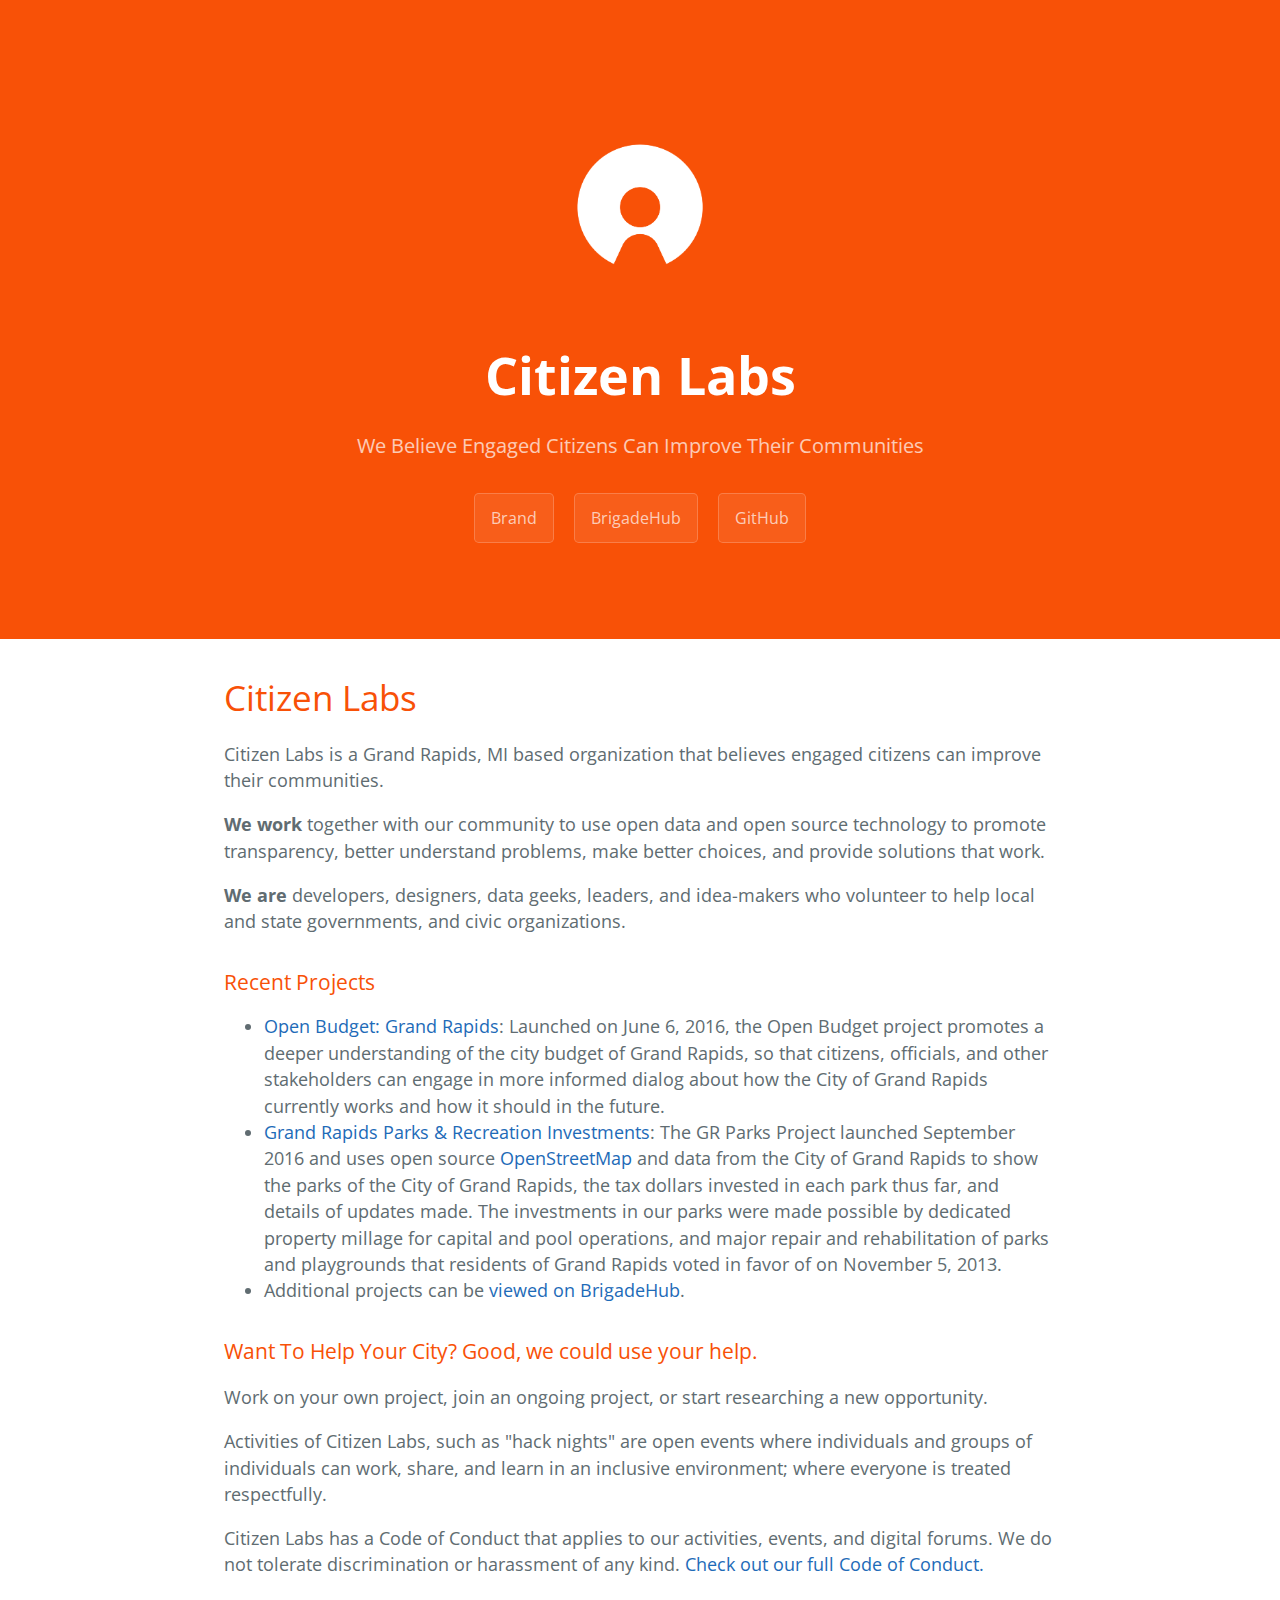
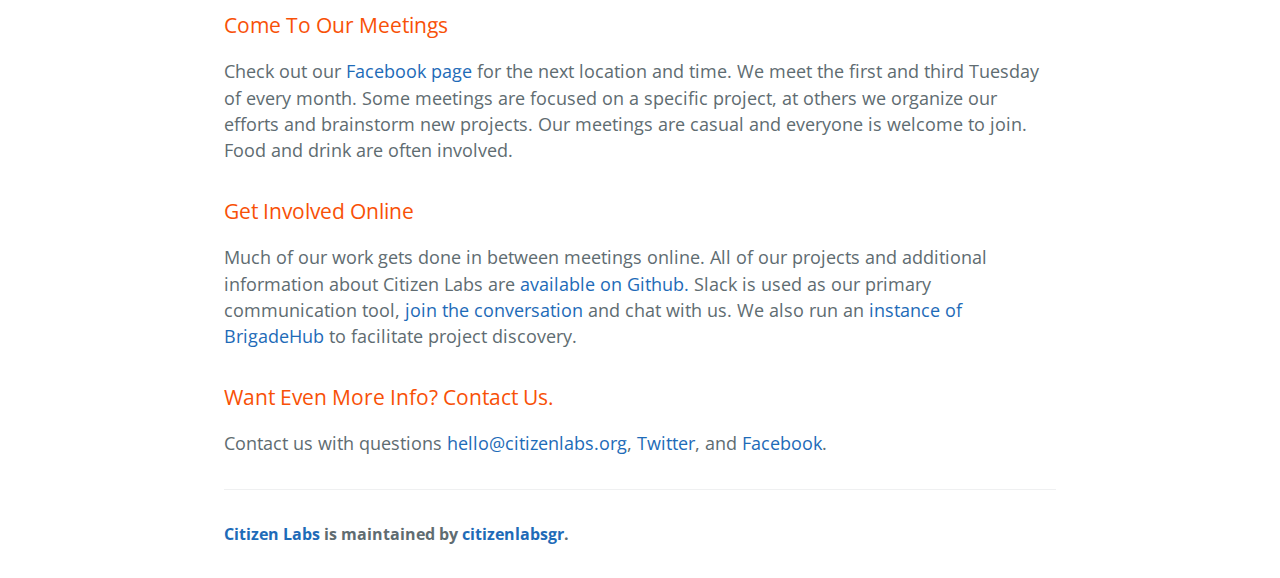
<file: index.html>
<!DOCTYPE html>
<html lang="en-us">
  <head>
    <meta charset="UTF-8">
    <title>Citizen Labs</title>
    <meta name="viewport" content="width=device-width, initial-scale=1">
    <link rel="stylesheet" type="text/css" href="stylesheets/normalize.css" media="screen">
    <link href='https://fonts.googleapis.com/css?family=Open+Sans:400,700' rel='stylesheet' type='text/css'>
    <link rel="stylesheet" type="text/css" href="stylesheets/stylesheet.css" media="screen">
    <link rel="stylesheet" type="text/css" href="stylesheets/github-light.css" media="screen">
    <link rel="apple-touch-icon" sizes="180x180" href="/brand-assets/favicons/apple-touch-icon.png">
    <link rel="icon" type="image/png" sizes="32x32" href="/brand-assets/favicons/favicon-32x32.png">
    <link rel="icon" type="image/png" sizes="16x16" href="/brand-assets/favicons/favicon-16x16.png">
    <link rel="manifest" href="/brand-assets/favicons/manifest.json">
    <link rel="mask-icon" href="/brand-assets/favicons/safari-pinned-tab.svg" color="#F85107">
    <meta name="theme-color" content="#ffffff">
    <link rel="mask-icon" href="/brand-assets/Logo/favicon.svg" color="#F85107">
    <meta name="google-site-verification" content="8w9j4sDfiW5lK7kJmk_ZMGiencv1D54odOCiW_mcyGE" />
  </head>
  <body>
    <section class="page-header">
      <a href="/">
        <img class="header-logo" src="images/logo.png" heigh="250px" width="250px" alt="Citizen Labs">
      </a>
      <h1 class="project-name">Citizen Labs</h1>
      <h2 class="project-tagline">We Believe Engaged Citizens Can Improve Their Communities</h2>
      <a href="/brand" class="btn">Brand</a>
      <a href="https://hub.citizenlabs.org" target="_blank" class="btn">BrigadeHub</a>
      <a href="https://github.com/citizenlabsgr" target="_blank" class="btn">GitHub</a>
    </section>

    <section class="main-content">
      <h1>
<a id="citizen-labs" class="anchor" href="#citizen-labs" aria-hidden="true"><span aria-hidden="true" class="octicon octicon-link"></span></a>Citizen Labs</h1>

<p>Citizen Labs is a Grand Rapids, MI based organization that believes engaged citizens can improve their communities.</p>

<p><strong>We work</strong> together with our community to use open data and open source technology to promote transparency, better understand problems, make better choices, and provide solutions that work.</p>

<p><strong>We are</strong> developers, designers, data geeks, leaders, and idea-makers who volunteer to help local and state governments, and civic organizations.</p>

<h3>
<a id="recent-projects" class="anchor" href="#recent-projects" aria-hidden="true"><span aria-hidden="true" class="octicon octicon-link"></span></a>Recent Projects</h3>

<ul>
<li>
<a href="https://grbudget.citizenlabs.org">Open Budget: Grand Rapids</a>: Launched on June 6, 2016, the Open Budget project promotes a deeper understanding of the city budget of Grand Rapids, so that citizens, officials, and other stakeholders can engage in more informed dialog about how the City of Grand Rapids currently works and how it should in the future.</li>
<li>
<a href="https://grparks.citizenlabs.org/">Grand Rapids Parks &amp; Recreation Investments</a>: The GR Parks Project launched September 2016 and uses open source <a href="http://www.openstreetmap.org/">OpenStreetMap</a> and data from the City of Grand Rapids to show the parks of the City of Grand Rapids, the tax dollars invested in each park thus far, and details of updates made. The investments in our parks were made possible by dedicated property millage for capital and pool operations, and major repair and rehabilitation of parks and playgrounds that residents of Grand Rapids voted in favor of on November 5, 2013.</li>
<li>
Additional projects can be <a href="https://hub.citizenlabs.org/projects" target="_blank">viewed on BrigadeHub</a>.
</li>
</ul>

<h3>
<a id="want-to-help-your-city-good-we-could-use-your-help" class="anchor" href="#want-to-help-your-city-good-we-could-use-your-help" aria-hidden="true"><span aria-hidden="true" class="octicon octicon-link"></span></a>Want To Help Your City? Good, we could use your help.</h3>

<p>Work on your own project, join an ongoing project, or start researching a new opportunity.</p>

<p>Activities of Citizen Labs, such as "hack nights" are open events where individuals and groups of individuals can work, share, and learn in an inclusive environment; where everyone is treated respectfully.</p>

<p>Citizen Labs has a Code of Conduct that applies to our activities, events, and digital forums. We do not tolerate discrimination or harassment of any kind. <a href="https://github.com/citizenlabsgr/homepage/blob/master/coc.md">Check out our full Code of Conduct.</a></p>

<h3>
<a id="come-to-our-meetings" class="anchor" href="#come-to-our-meetings" aria-hidden="true"><span aria-hidden="true" class="octicon octicon-link"></span></a>Come To Our Meetings</h3>

<p>Check out our <a href="https://www.facebook.com/citizenlabs">Facebook page</a> for the next location and time. We meet the first and third Tuesday of every month. Some meetings are focused on a specific project, at others we organize our efforts and brainstorm new projects. Our meetings are casual and everyone is welcome to join. Food and drink are often involved.</p>

<h3>
<a id="get-involved-online" class="anchor" href="#get-involved-online" aria-hidden="true"><span aria-hidden="true" class="octicon octicon-link"></span></a>Get Involved Online</h3>

<p>
Much of our work gets done in between meetings online. All of our projects and additional information about Citizen Labs are <a href="https://github.com/citizenlabsgr">available on Github.</a>
Slack is used as our primary communication tool, <a href="http://slackin-citizenlabs.herokuapp.com/">join the conversation</a> and chat with us.
We also run an <a href="https://hub.citizenlabs.org/projects" target="_blank">instance of BrigadeHub</a> to facilitate project discovery.
</p>

<h3>
<a id="want-even-more-info-contact-us" class="anchor" href="#want-even-more-info-contact-us" aria-hidden="true"><span aria-hidden="true" class="octicon octicon-link"></span></a>Want Even More Info? Contact Us.</h3>

<p>Contact us with questions <a href="mailto:hello@citizenlabs.org">hello@citizenlabs.org</a>, <a href="https://twitter.com/citizen_labs">Twitter</a>, and <a href="https://www.facebook.com/citizenlabs">Facebook</a>.</p>

      <footer class="site-footer">
        <span class="site-footer-owner"><a href="https://github.com/citizenlabsgr/homepage">Citizen Labs</a> is maintained by <a href="https://github.com/citizenlabsgr">citizenlabsgr</a>.</span>
      </footer>

    </section>

  </body>
</html>
</file>
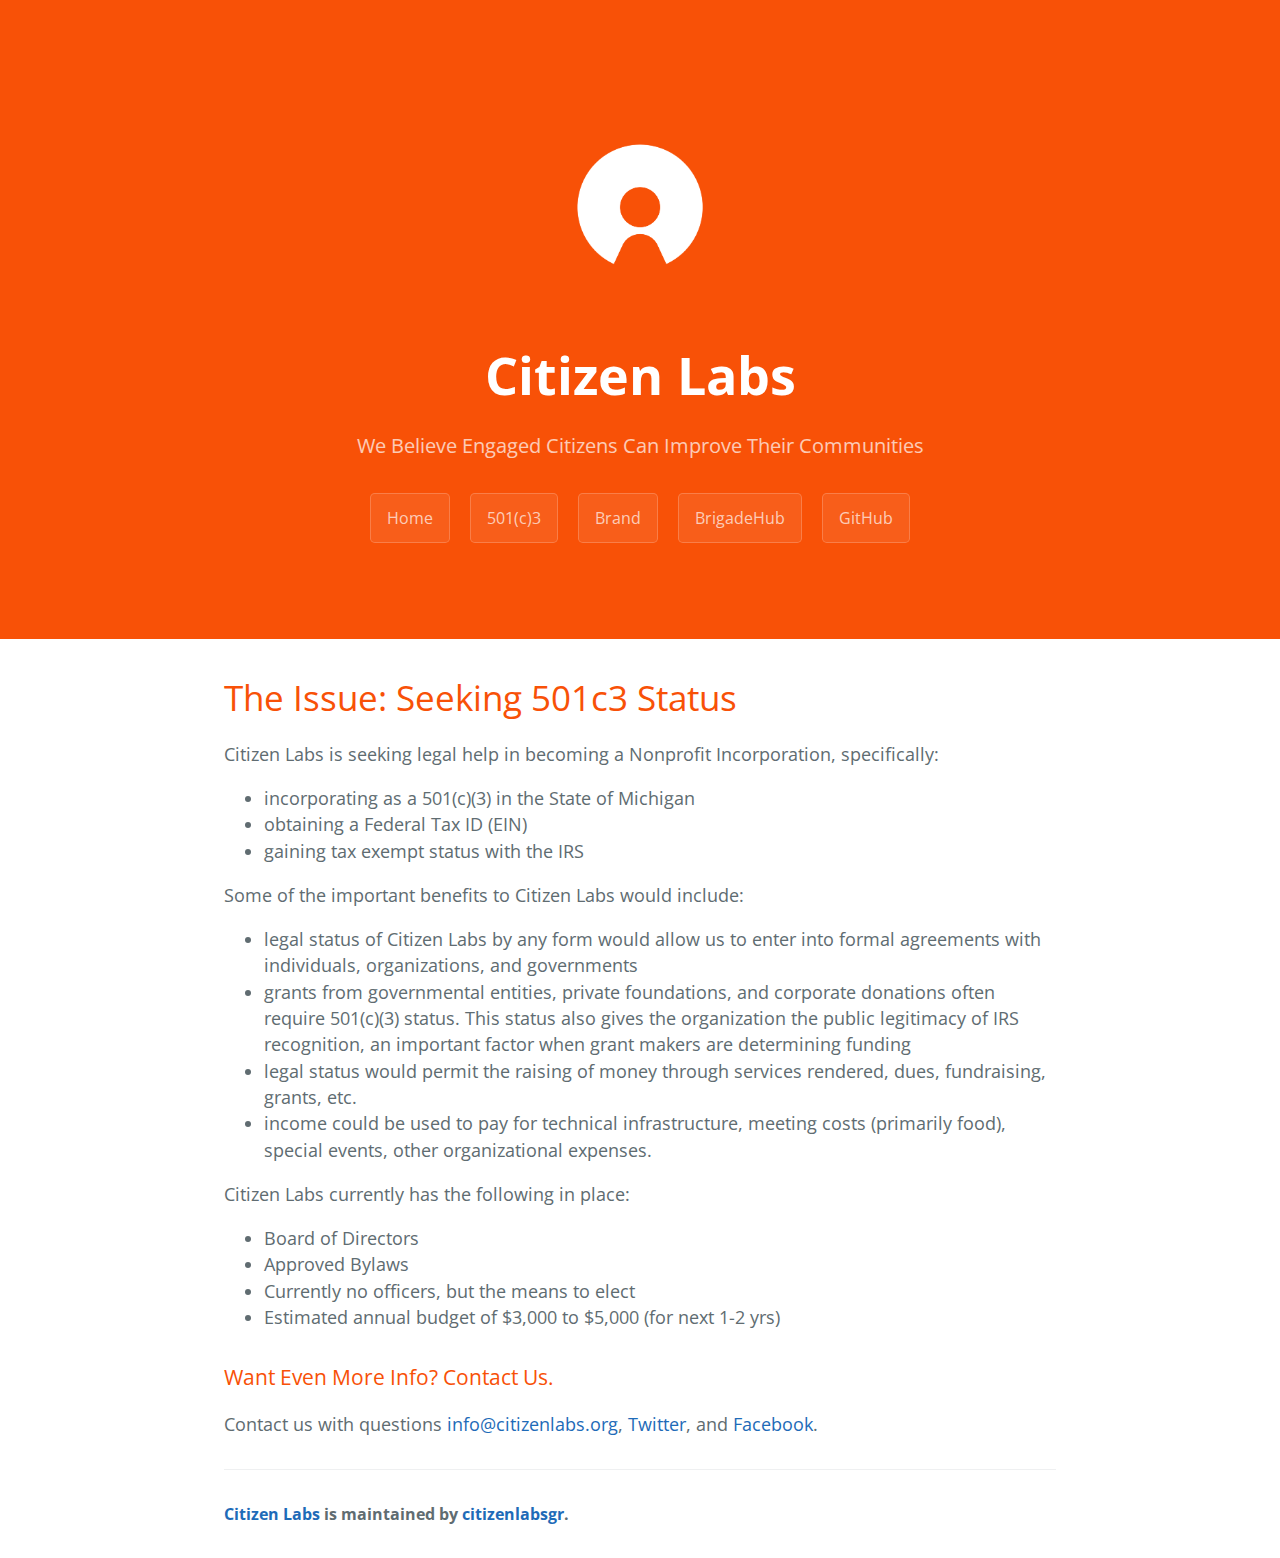
<file: 501c3.html>
<!DOCTYPE html>
<html lang="en-us">
  <head>
    <meta charset="UTF-8">
    <title>Citizen Labs</title>
    <meta name="viewport" content="width=device-width, initial-scale=1">
    <link rel="stylesheet" type="text/css" href="stylesheets/normalize.css" media="screen">
    <link href='https://fonts.googleapis.com/css?family=Open+Sans:400,700' rel='stylesheet' type='text/css'>
    <link rel="stylesheet" type="text/css" href="stylesheets/stylesheet.css" media="screen">
    <link rel="stylesheet" type="text/css" href="stylesheets/github-light.css" media="screen">
    <link rel="apple-touch-icon" sizes="180x180" href="/brand-assets/favicons/apple-touch-icon.png">
    <link rel="icon" type="image/png" sizes="32x32" href="/brand-assets/favicons/favicon-32x32.png">
    <link rel="icon" type="image/png" sizes="16x16" href="/brand-assets/favicons/favicon-16x16.png">
    <link rel="manifest" href="/brand-assets/favicons/manifest.json">
    <link rel="mask-icon" href="/brand-assets/favicons/safari-pinned-tab.svg" color="#F85107">
    <meta name="theme-color" content="#ffffff">
    <link rel="mask-icon" href="/brand-assets/Logo/favicon.svg" color="#F85107">

  </head>
  <body>
    <section class="page-header">
      <img class="header-logo" src="images/logo.png" heigh="250px" width="250px" alt="Citizen Labs">
      <h1 class="project-name">Citizen Labs</h1>
      <h2 class="project-tagline">We Believe Engaged Citizens Can Improve Their Communities</h2>
      <a href="/" class="btn">Home</a>
      <a href="/501c3" class="btn">501(c)3</a>
      <a href="/brand" class="btn">Brand</a>
      <a href="https://hub.citizenlabs.org" target="_blank" class="btn">BrigadeHub</a>
      <a href="https://github.com/citizenlabsgr" target="_blank" class="btn">GitHub</a>
    </section>

    <section class="main-content">
      <h1>
<a id="501c3-status" class="anchor" href="#501c3-status" aria-hidden="true"><span aria-hidden="true" class="octicon octicon-link"></span></a>The Issue: Seeking 501c3 Status</h3>

<p>Citizen Labs is seeking legal help in becoming a Nonprofit Incorporation, specifically:</p>

<ul>
<li>incorporating as a 501(c)(3) in the State of Michigan</li>
<li>obtaining a Federal Tax ID (EIN)</li>
<li>gaining tax exempt status with the IRS</li>
</ul>

<p>Some of the important benefits to Citizen Labs would include:</p>
<ul>
<li>legal status of Citizen Labs by any form would allow us to enter into formal agreements with individuals, organizations, and governments</li>
<li>grants from governmental entities, private foundations, and corporate donations often require  501(c)(3) status. This status also gives the organization the public legitimacy of IRS recognition, an important factor when grant makers are determining funding</li>
<li>legal status would permit the raising of money through services rendered, dues, fundraising, grants, etc.</li>
<li>income could be used to pay for technical infrastructure, meeting costs (primarily food), special events, other organizational expenses.</li>
</ul>

<p>Citizen Labs currently has the following in place:</p>
<ul>
<li>Board of Directors</li>
<li>Approved Bylaws</li>
<li>Currently no officers, but the means to elect</li>
<li>Estimated annual budget of $3,000 to $5,000 (for next 1-2 yrs)</li>
</ul>

<h3>
<a id="want-even-more-info-contact-us" class="anchor" href="#want-even-more-info-contact-us" aria-hidden="true"><span aria-hidden="true" class="octicon octicon-link"></span></a>Want Even More Info? Contact Us.</h3>

<p>Contact us with questions <a href="mailto:info@citizenlabs.org">info@citizenlabs.org</a>, <a href="https://twitter.com/citizen_labs">Twitter</a>, and <a href="https://www.facebook.com/citizenlabs">Facebook</a>.</p>

      <footer class="site-footer">
        <span class="site-footer-owner"><a href="https://github.com/citizenlabsgr/homepage">Citizen Labs</a> is maintained by <a href="https://github.com/citizenlabsgr">citizenlabsgr</a>.</span>
      </footer>

    </section>

  </body>
</html>
</file>
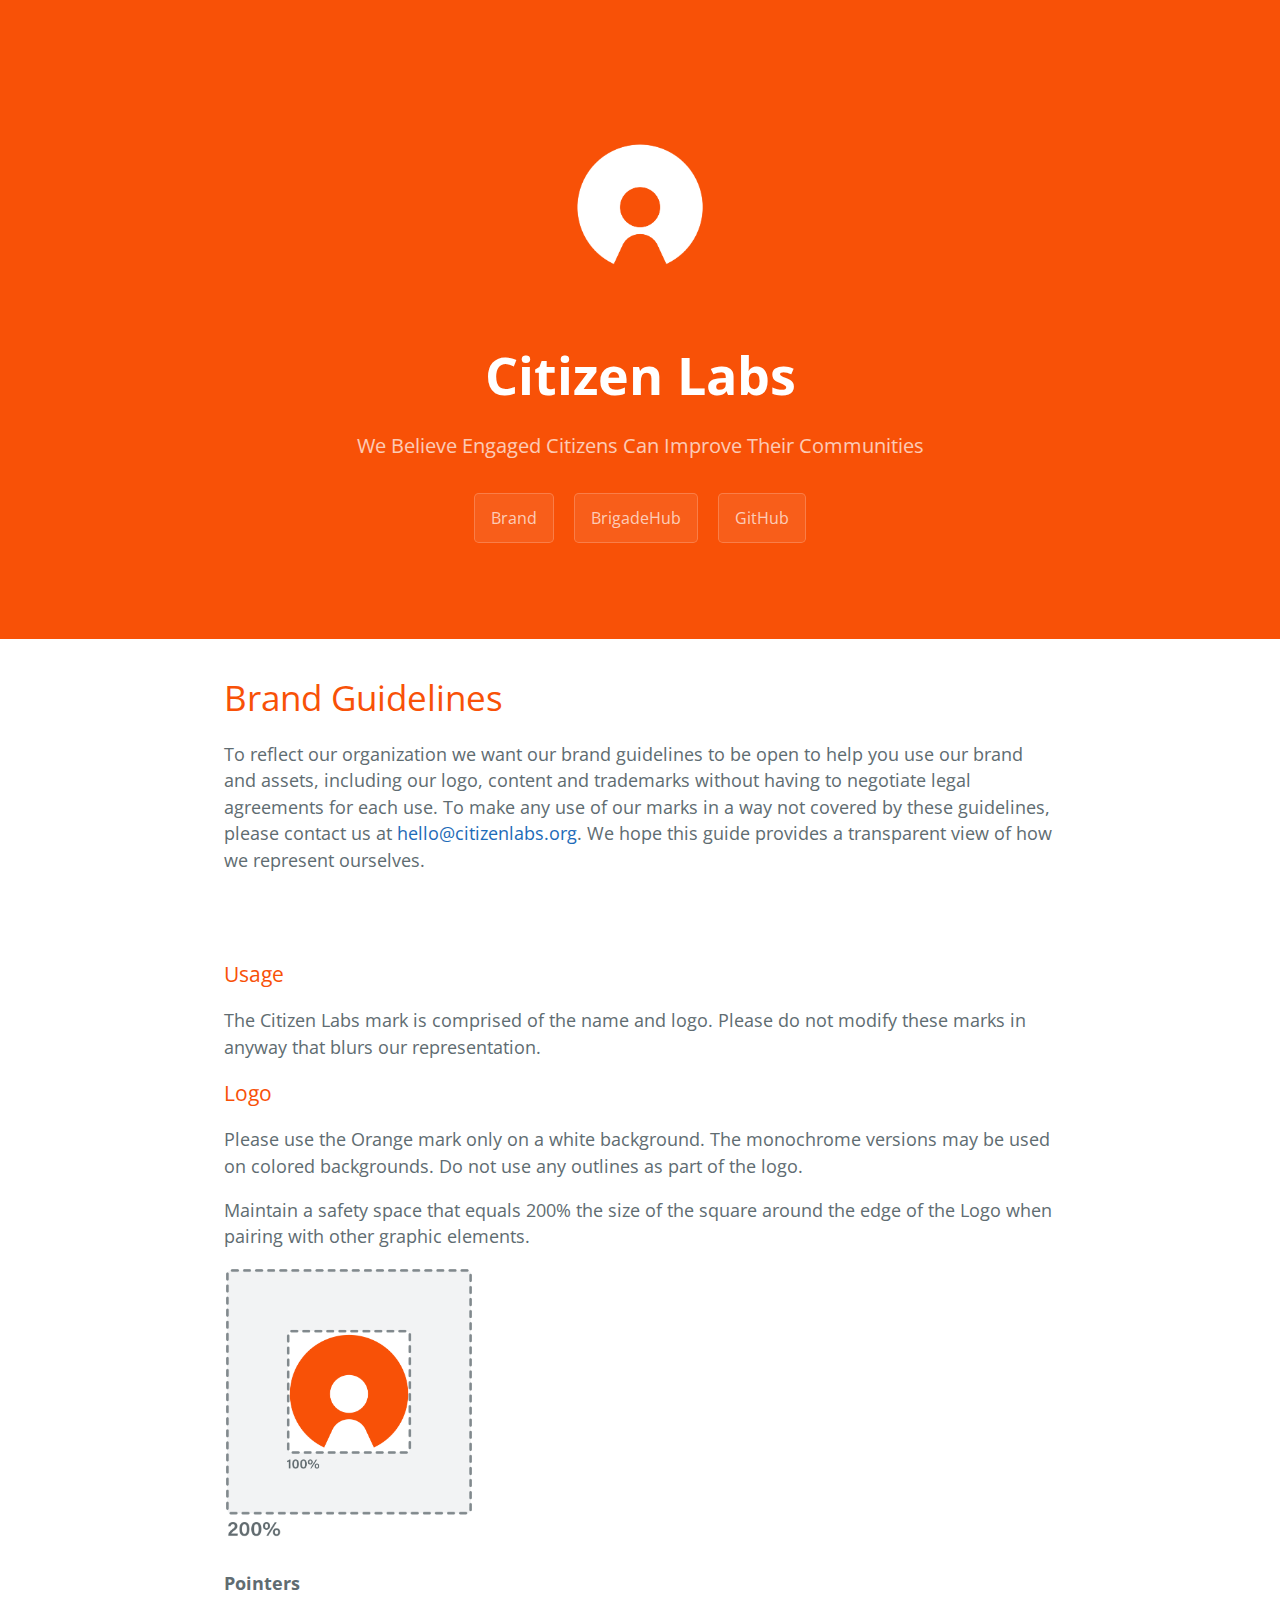
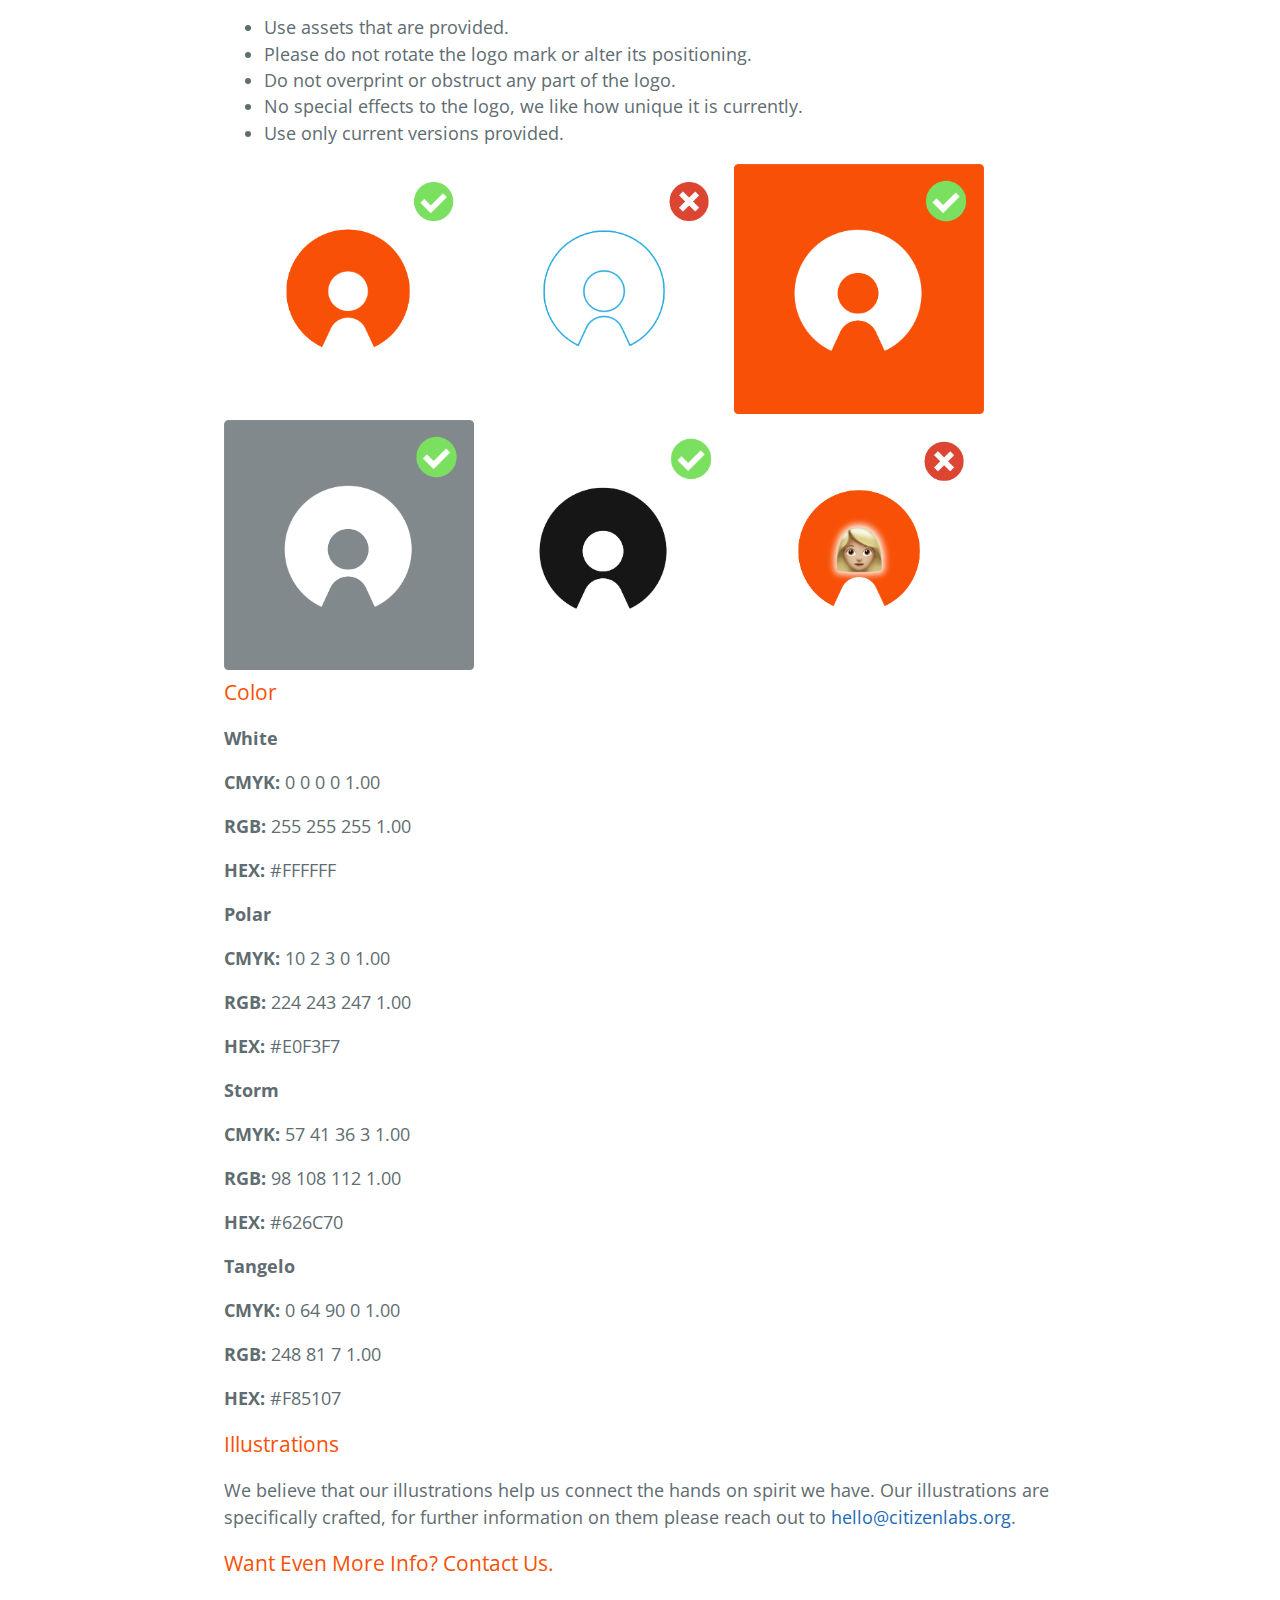
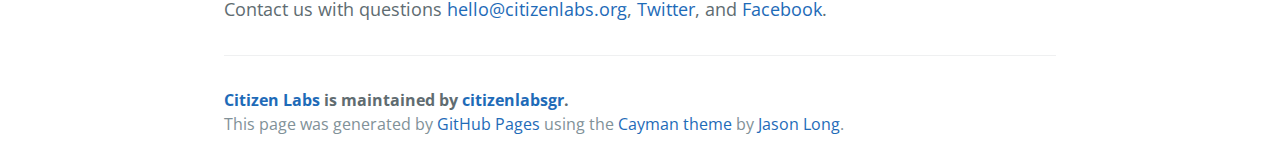
<file: brand.html>
<!DOCTYPE html>
<html lang="en-us">
  <head>
    <meta charset="UTF-8">
    <title>Citizen Labs</title>
    <meta name="viewport" content="width=device-width, initial-scale=1">
    <link rel="stylesheet" type="text/css" href="stylesheets/normalize.css" media="screen">
    <link href='https://fonts.googleapis.com/css?family=Open+Sans:400,700' rel='stylesheet' type='text/css'>
    <link rel="stylesheet" type="text/css" href="stylesheets/stylesheet.css" media="screen">
    <link rel="stylesheet" type="text/css" href="stylesheets/github-light.css" media="screen">
    <link rel="apple-touch-icon" sizes="180x180" href="/brand-assets/favicons/apple-touch-icon.png">
    <link rel="icon" type="image/png" sizes="32x32" href="/brand-assets/favicons/favicon-32x32.png">
    <link rel="icon" type="image/png" sizes="16x16" href="/brand-assets/favicons/favicon-16x16.png">
    <link rel="manifest" href="/brand-assets/favicons/manifest.json">
    <link rel="mask-icon" href="/brand-assets/favicons/safari-pinned-tab.svg" color="#F85107">
    <meta name="theme-color" content="#ffffff">
    <link rel="mask-icon" href="/brand-assets/Logo/favicon.svg" color="#F85107">
  </head>
  <body>
    <section class="page-header">
      <a href="/">
        <img class="header-logo" src="images/logo.png" heigh="250px" width="250px" alt="Citizen Labs">
      </a>
      <h1 class="project-name">Citizen Labs</h1>
      <h2 class="project-tagline">We Believe Engaged Citizens Can Improve Their Communities</h2>
      <a href="/brand" class="btn">Brand</a>
      <a href="https://hub.citizenlabs.org" target="_blank" class="btn">BrigadeHub</a>
      <a href="https://github.com/citizenlabsgr" target="_blank" class="btn">GitHub</a>
    </section>

    <section class="main-content">
<h1>Brand Guidelines</h1>
<p>To reflect our organization we want our brand guidelines to be open to help you use our brand and assets, including our logo, content and trademarks without having to negotiate legal agreements for each use. To make any use of our marks in a way not covered by these guidelines, please contact us at <a href="mailto:hello@citizenlabs.org">hello@citizenlabs.org</a>. We hope this guide provides a transparent view of how we represent ourselves.</p>
<a href="https://drive.google.com/drive/folders/0BzkHIJVJSc_aU29kZFZzMkF3Umc?usp=sharing" class="btn" id="btn-orange">Download Assets</a>

<section class="brand-section">
<h3>Usage</h3>
<p>The Citizen Labs mark is comprised of the name and logo. Please do not modify these marks in anyway that blurs our representation.</p>
</section>

<section class="brand-section">
<h3>Logo</h3>
<p>Please use the Orange mark only on a white background. The monochrome versions may be used on colored backgrounds. Do not use any outlines as part of the logo.</p>
<p>Maintain a safety space that equals 200% the size of the square around the edge of the Logo when pairing with other graphic elements.</p>

<img id="spacing" src="images/style-03.png" heigh="250px" width="250px" alt="Citizen Labs">

<p><b>Pointers</b></p>
<ul>
<li>Use assets that are provided.</li>
<li>Please do not rotate the logo mark or alter its positioning.</li>
<li>Do not overprint or obstruct any part of the logo.</li>
<li>No special effects to the logo, we like how unique it is currently.</li>
<li>Use only current versions provided.</li>
</ul>

<img src="images/style-01.png" heigh="250px" width="250px" alt="Citizen Labs">
<img src="images/style-02.png" heigh="250px" width="250px" alt="Citizen Labs">
<img src="images/style-04.png" heigh="250px" width="250px" alt="Citizen Labs">
<img src="images/style-05.png" heigh="250px" width="250px" alt="Citizen Labs">
<img src="images/style-06.png" heigh="250px" width="250px" alt="Citizen Labs">
<img src="images/style-07.png" heigh="250px" width="250px" alt="Citizen Labs">
</section>
    <div class='pal-container'>
      <h3>Color</h3>
    <div class='palette'>
    <div class='circle' style='background:RGBA(255,255,255,1.00);'></div>
        <p><b>White</b></p>
        <p><b>CMYK:</b> 0 0 0 0 1.00</p>
        <p><b>RGB:</b> 255 255 255 1.00</p>
        <p><b>HEX:</b> #FFFFFF</p>
    </div>
    <div class='palette'>
    <div class='circle' style='background:RGBA(224,243,247,1.00);'></div>
        <p><b>Polar</b></p>
        <p><b>CMYK:</b> 10 2 3 0 1.00</p>
        <p><b>RGB:</b> 224 243 247 1.00</p>
        <p><b>HEX:</b> #E0F3F7</p>
    </div>
    <div class='palette'>
    <div class='circle' style='background:RGBA(98,108,112,1.00);'></div>
        <p><b>Storm</b></p>
        <p><b>CMYK:</b> 57 41 36 3 1.00</p>
        <p><b>RGB:</b> 98 108 112 1.00</p>
        <p><b>HEX:</b> #626C70</p>
    </div>
    <div class='palette'>
    <div class='circle' style='background:RGBA(248,81,7,1.00);'></div>
        <p><b>Tangelo</b></p>
        <p><b>CMYK:</b> 0 64 90 0 1.00</p>
        <p><b>RGB:</b> 248 81 7 1.00</p>
        <p><b>HEX:</b> #F85107</p>
    </div>
  </div>

<section class="brand-section">
<h3>Illustrations</h3>
<p>We believe that our illustrations help us connect the hands on spirit we have. Our illustrations are specifically crafted, for further information on them please reach out to <a href="mailto:hello@citizenlabs.org">hello@citizenlabs.org</a>.</p>
</section>


<section class="brand-section">
<h3>
<a id="want-even-more-info-contact-us" class="anchor" href="#want-even-more-info-contact-us" aria-hidden="true"><span aria-hidden="true" class="octicon octicon-link"></span></a>Want Even More Info? Contact Us.</h3>

<p>Contact us with questions <a href="mailto:hello@citizenlabs.org">hello@citizenlabs.org</a>, <a href="https://twitter.com/citizen_labs">Twitter</a>, and <a href="https://www.facebook.com/citizenlabs">Facebook</a>.</p>

      <footer class="site-footer">
        <span class="site-footer-owner"><a href="https://github.com/citizenlabsgr/homepage">Citizen Labs</a> is maintained by <a href="https://github.com/citizenlabsgr">citizenlabsgr</a>.</span>

        <span class="site-footer-credits">This page was generated by <a href="https://pages.github.com">GitHub Pages</a> using the <a href="https://github.com/jasonlong/cayman-theme">Cayman theme</a> by <a href="https://twitter.com/jasonlong">Jason Long</a>.</span>
      </footer>

    </section>


  </body>
</html>
</file>
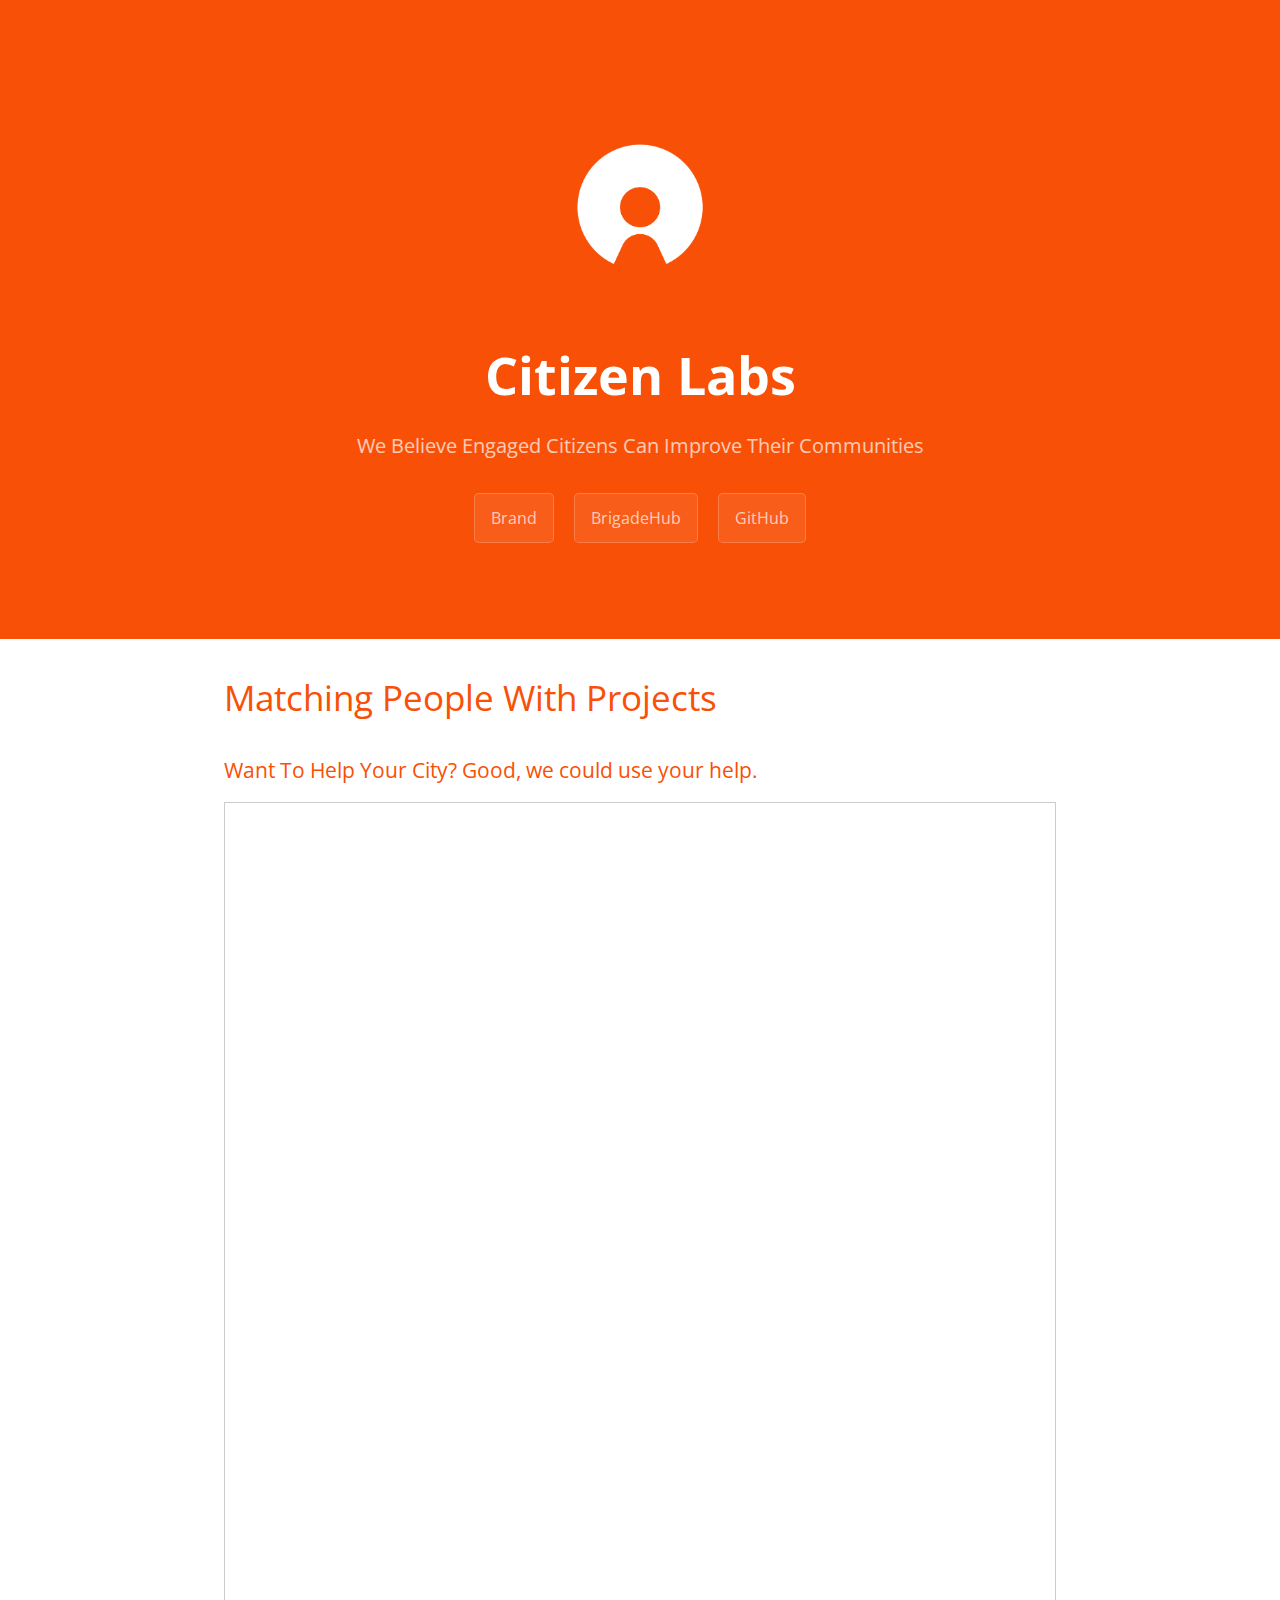
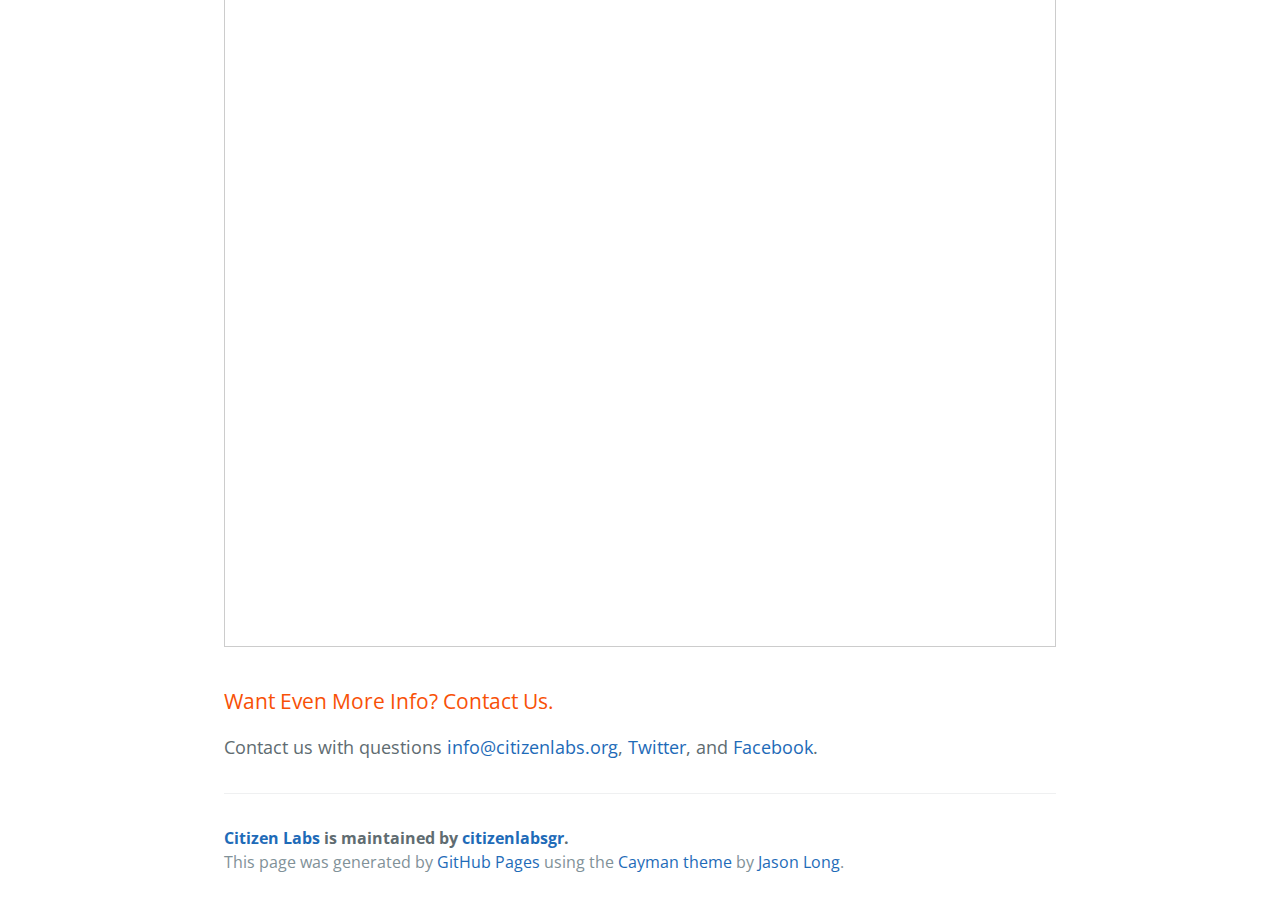
<file: people.html>
<!DOCTYPE html>
<html lang="en-us">
  <head>
    <meta charset="UTF-8">
    <title>Citizen Labs</title>
    <meta name="viewport" content="width=device-width, initial-scale=1">
    <link rel="stylesheet" type="text/css" href="stylesheets/normalize.css" media="screen">
    <link href='https://fonts.googleapis.com/css?family=Open+Sans:400,700' rel='stylesheet' type='text/css'>
    <link rel="stylesheet" type="text/css" href="stylesheets/stylesheet.css" media="screen">
    <link rel="stylesheet" type="text/css" href="stylesheets/github-light.css" media="screen">
    <link rel="apple-touch-icon" sizes="180x180" href="/brand-assets/favicons/apple-touch-icon.png">
    <link rel="icon" type="image/png" sizes="32x32" href="/brand-assets/favicons/favicon-32x32.png">
    <link rel="icon" type="image/png" sizes="16x16" href="/brand-assets/favicons/favicon-16x16.png">
    <link rel="manifest" href="/brand-assets/favicons/manifest.json">
    <link rel="mask-icon" href="/brand-assets/favicons/safari-pinned-tab.svg" color="#F85107">
    <meta name="theme-color" content="#ffffff">
    <link rel="mask-icon" href="/brand-assets/Logo/favicon.svg" color="#F85107">
  </head>
  <body>
    <section class="page-header">
      <a href="/">
        <img class="header-logo" src="images/logo.png" heigh="250px" width="250px" alt="Citizen Labs">
      </a>
      <h1 class="project-name">Citizen Labs</h1>
      <h2 class="project-tagline">We Believe Engaged Citizens Can Improve Their Communities</h2>
      <a href="/brand" class="btn">Brand</a>
      <a href="https://hub.citizenlabs.org" target="_blank" class="btn">BrigadeHub</a>
      <a href="https://github.com/citizenlabsgr" target="_blank" class="btn">GitHub</a>
    </section>

    <section class="main-content">
<h1>Matching People With Projects</h1>
<h3>Want To Help Your City? Good, we could use your help.</h3>

<script src="https://static.airtable.com/js/embed/embed_snippet_v1.js"></script><iframe class="airtable-embed airtable-dynamic-height" src="https://airtable.com/embed/shrMcBTDGxlJhL4wj?backgroundColor=orange" frameborder="0" onmousewheel="" width="100%" height="1445" style="background: transparent; border: 1px solid #ccc;"></iframe>


<h3>
<a id="want-even-more-info-contact-us" class="anchor" href="#want-even-more-info-contact-us" aria-hidden="true"><span aria-hidden="true" class="octicon octicon-link"></span></a>Want Even More Info? Contact Us.</h3>

<p>Contact us with questions <a href="mailto:info@citizenlabs.org">info@citizenlabs.org</a>, <a href="https://twitter.com/citizen_labs">Twitter</a>, and <a href="https://www.facebook.com/citizenlabs">Facebook</a>.</p>

      <footer class="site-footer">
        <span class="site-footer-owner"><a href="https://github.com/citizenlabsgr/homepage">Citizen Labs</a> is maintained by <a href="https://github.com/citizenlabsgr">citizenlabsgr</a>.</span>

        <span class="site-footer-credits">This page was generated by <a href="https://pages.github.com">GitHub Pages</a> using the <a href="https://github.com/jasonlong/cayman-theme">Cayman theme</a> by <a href="https://twitter.com/jasonlong">Jason Long</a>.</span>
      </footer>

    </section>


  </body>
</html>
</file>
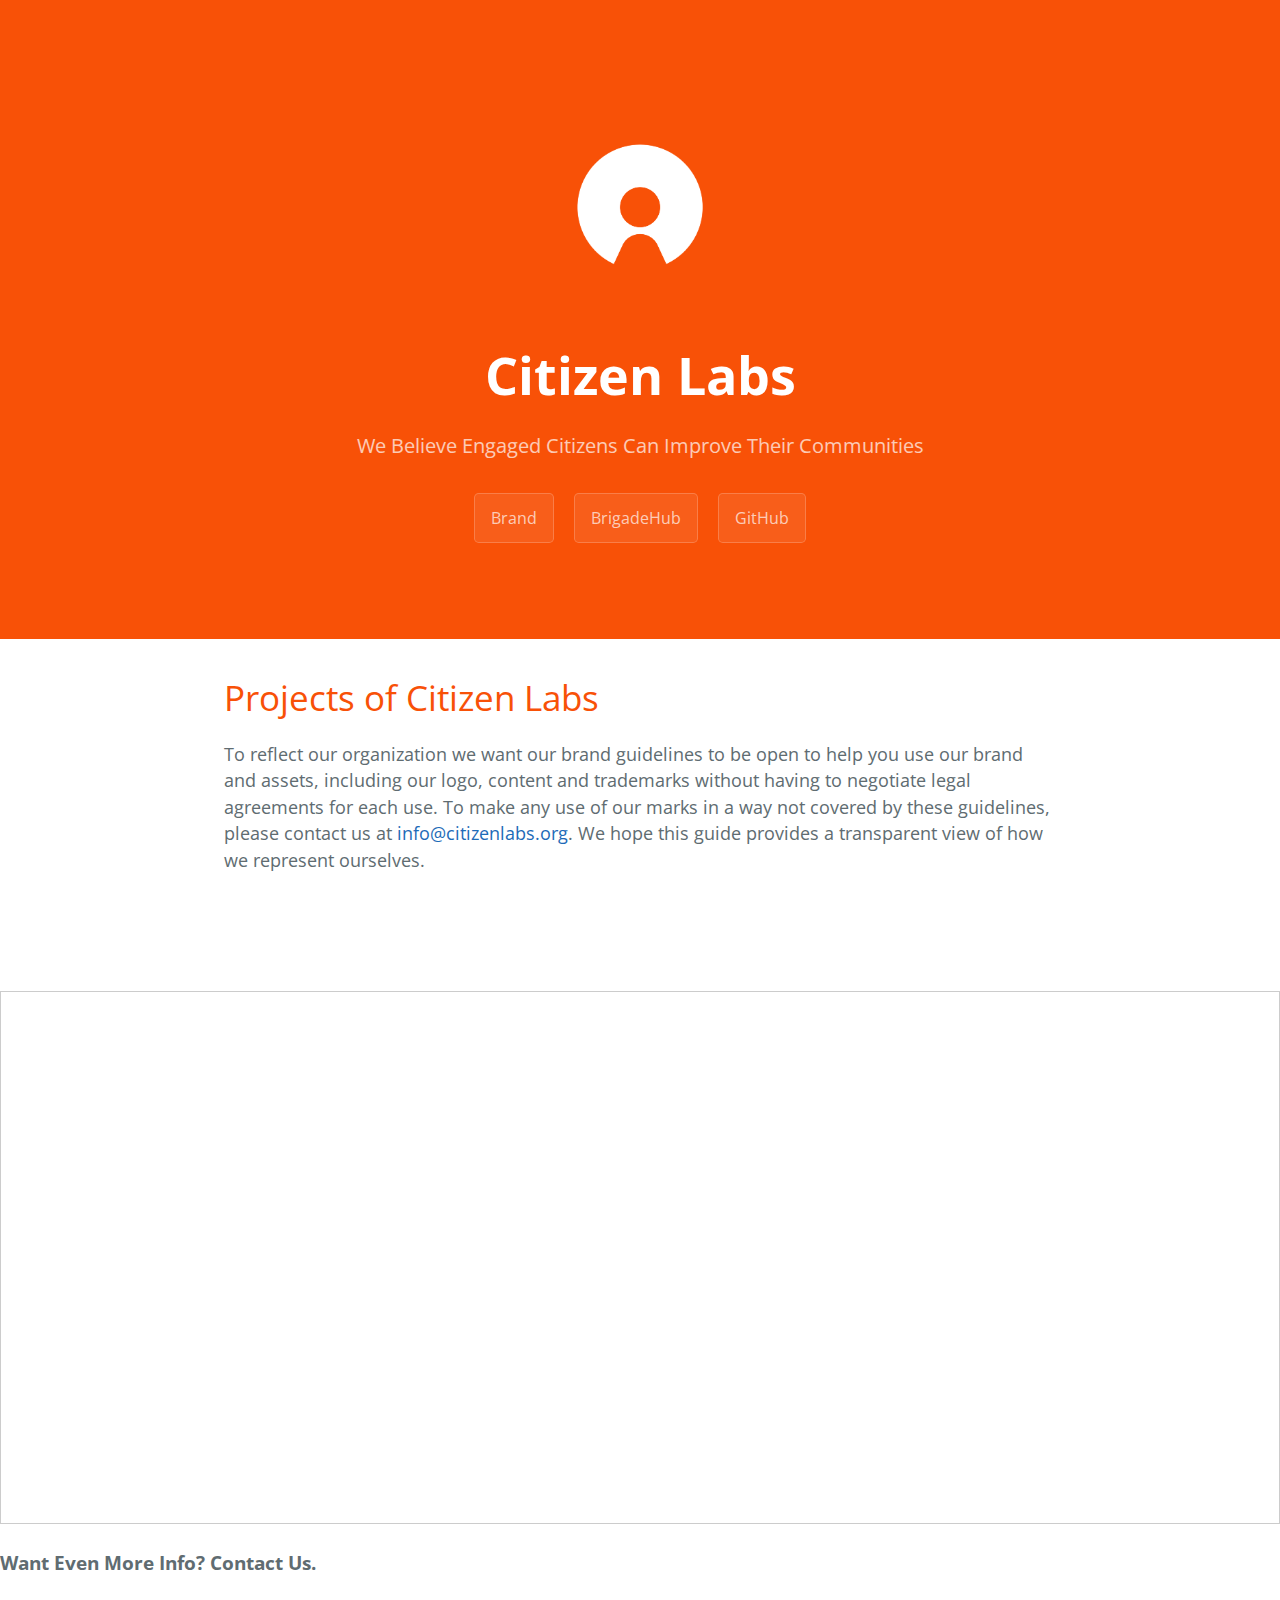
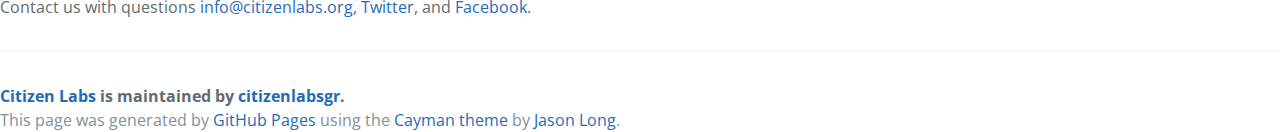
<file: projects.html>
<!DOCTYPE html>
<html lang="en-us">
  <head>
    <meta charset="UTF-8">
    <title>Citizen Labs</title>
    <meta name="viewport" content="width=device-width, initial-scale=1">
    <link rel="stylesheet" type="text/css" href="stylesheets/normalize.css" media="screen">
    <link href='https://fonts.googleapis.com/css?family=Open+Sans:400,700' rel='stylesheet' type='text/css'>
    <link rel="stylesheet" type="text/css" href="stylesheets/stylesheet.css" media="screen">
    <link rel="stylesheet" type="text/css" href="stylesheets/github-light.css" media="screen">
    <link rel="apple-touch-icon" sizes="180x180" href="/brand-assets/favicons/apple-touch-icon.png">
    <link rel="icon" type="image/png" sizes="32x32" href="/brand-assets/favicons/favicon-32x32.png">
    <link rel="icon" type="image/png" sizes="16x16" href="/brand-assets/favicons/favicon-16x16.png">
    <link rel="manifest" href="/brand-assets/favicons/manifest.json">
    <link rel="mask-icon" href="/brand-assets/favicons/safari-pinned-tab.svg" color="#F85107">
    <meta name="theme-color" content="#ffffff">
    <link rel="mask-icon" href="/brand-assets/Logo/favicon.svg" color="#F85107">
  </head>
  <body>
    <section class="page-header">
      <a href="/">
        <img class="header-logo" src="images/logo.png" heigh="250px" width="250px" alt="Citizen Labs">
      </a>
      <h1 class="project-name">Citizen Labs</h1>
      <h2 class="project-tagline">We Believe Engaged Citizens Can Improve Their Communities</h2>
      <a href="/brand" class="btn">Brand</a>
      <a href="https://hub.citizenlabs.org" target="_blank" class="btn">BrigadeHub</a>
      <a href="https://github.com/citizenlabsgr" target="_blank" class="btn">GitHub</a>
    </section>

    <section class="main-content">
<h1>Projects of Citizen Labs</h1>
<p>To reflect our organization we want our brand guidelines to be open to help you use our brand and assets, including our logo, content and trademarks without having to negotiate legal agreements for each use. To make any use of our marks in a way not covered by these guidelines, please contact us at <a href="mailto:info@citizenlabs.org">info@citizenlabs.org</a>. We hope this guide provides a transparent view of how we represent ourselves.</p>
<a href="https://drive.google.com/drive/folders/0BzkHIJVJSc_aU29kZFZzMkF3Umc?usp=sharing" class="btn" id="btn-orange">Download Assets</a>
</section>

<iframe class="airtable-embed" src="https://airtable.com/embed/shrtbJ3LS00INZ8w8?backgroundColor=blue&viewControls=on" frameborder="0" onmousewheel="" width="100%" height="533" style="background: transparent; border: 1px solid #ccc;"></iframe>

<section class="brand-section">
<h3>
<a id="want-even-more-info-contact-us" class="anchor" href="#want-even-more-info-contact-us" aria-hidden="true"><span aria-hidden="true" class="octicon octicon-link"></span></a>Want Even More Info? Contact Us.</h3>

<p>Contact us with questions <a href="mailto:info@citizenlabs.org">info@citizenlabs.org</a>, <a href="https://twitter.com/citizen_labs">Twitter</a>, and <a href="https://www.facebook.com/citizenlabs">Facebook</a>.</p>

      <footer class="site-footer">
        <span class="site-footer-owner"><a href="https://github.com/citizenlabsgr/homepage">Citizen Labs</a> is maintained by <a href="https://github.com/citizenlabsgr">citizenlabsgr</a>.</span>

        <span class="site-footer-credits">This page was generated by <a href="https://pages.github.com">GitHub Pages</a> using the <a href="https://github.com/jasonlong/cayman-theme">Cayman theme</a> by <a href="https://twitter.com/jasonlong">Jason Long</a>.</span>
      </footer>

    </section>


  </body>
</html>
</file>
<file: stylesheets/stylesheet.css>
* {
  box-sizing: border-box; }

body {
  padding: 0;
  margin: 0;
  font-family: "Open Sans", "Helvetica Neue", Helvetica, Arial, sans-serif;
  font-size: 16px;
  line-height: 1.5;
  color: #606c71; }

a {
  color: #1e6bb8;
  text-decoration: none; }
  a:hover {
    text-decoration: underline; }

.btn {
  display: inline-block;
  margin-bottom: 1rem;
  color: rgba(255, 255, 255, 0.7);
  background-color: rgba(255, 255, 255, 0.08);
  border-color: rgba(255, 255, 255, 0.2);
  border-style: solid;
  border-width: 1px;
  border-radius: 0.3rem;
  transition: color 0.2s, background-color 0.2s, border-color 0.2s; }
  .btn + .btn {
    margin-left: 1rem; }

.btn:hover {
  color: rgba(255, 255, 255, 0.8);
  text-decoration: none;
  background-color: rgba(255, 255, 255, 0.2);
  border-color: rgba(255, 255, 255, 0.3); }

@media screen and (min-width: 64em) {
  .btn {
    padding: 0.75rem 1rem; } }

@media screen and (min-width: 42em) and (max-width: 64em) {
  .btn {
    padding: 0.6rem 0.9rem;
    font-size: 0.9rem; } }

@media screen and (max-width: 42em) {
  .btn {
    display: block;
    width: 100%;
    padding: 0.75rem;
    font-size: 0.9rem; }
    .btn + .btn {
      margin-top: 1rem;
      margin-left: 0; } }

.page-header {
  color: #fff;
  text-align: center;
  background-color: #F85107; }

@media screen and (min-width: 64em) {
  .page-header {
    padding: 5rem 6rem; } }

@media screen and (min-width: 42em) and (max-width: 64em) {
  .page-header {
    padding: 3rem 4rem; } }

@media screen and (max-width: 42em) {
  .page-header {
    padding: 2rem 1rem; } }

.project-name {
  margin-top: 0;
  margin-bottom: 0.1rem; }

@media screen and (min-width: 64em) {
  .project-name {
    font-size: 3.25rem; } }

@media screen and (min-width: 42em) and (max-width: 64em) {
  .project-name {
    font-size: 2.25rem; } }

@media screen and (max-width: 42em) {
  .project-name {
    font-size: 1.75rem; } }

.project-tagline {
  margin-bottom: 2rem;
  font-weight: normal;
  opacity: 0.7; }

@media screen and (min-width: 64em) {
  .project-tagline {
    font-size: 1.25rem; } }

@media screen and (min-width: 42em) and (max-width: 64em) {
  .project-tagline {
    font-size: 1.15rem; } }

@media screen and (max-width: 42em) {
  .project-tagline {
    font-size: 1rem; } }

.main-content :first-child {
  margin-top: 0; }
.main-content img {
  max-width: 100%; }
.main-content h1, .main-content h2, .main-content h3, .main-content h4, .main-content h5, .main-content h6 {
  margin-top: 2rem;
  margin-bottom: 1rem;
  font-weight: normal;
  color: #F85107; }
.main-content p {
  margin-bottom: 1em; }
.main-content code {
  padding: 2px 4px;
  font-family: Consolas, "Liberation Mono", Menlo, Courier, monospace;
  font-size: 0.9rem;
  color: #383e41;
  background-color: #f3f6fa;
  border-radius: 0.3rem; }
.main-content pre {
  padding: 0.8rem;
  margin-top: 0;
  margin-bottom: 1rem;
  font: 1rem Consolas, "Liberation Mono", Menlo, Courier, monospace;
  color: #567482;
  word-wrap: normal;
  background-color: #f3f6fa;
  border: solid 1px #dce6f0;
  border-radius: 0.3rem; }
  .main-content pre > code {
    padding: 0;
    margin: 0;
    font-size: 0.9rem;
    color: #567482;
    word-break: normal;
    white-space: pre;
    background: transparent;
    border: 0; }
.main-content .highlight {
  margin-bottom: 1rem; }
  .main-content .highlight pre {
    margin-bottom: 0;
    word-break: normal; }
.main-content .highlight pre, .main-content pre {
  padding: 0.8rem;
  overflow: auto;
  font-size: 0.9rem;
  line-height: 1.45;
  border-radius: 0.3rem; }
.main-content pre code, .main-content pre tt {
  display: inline;
  max-width: initial;
  padding: 0;
  margin: 0;
  overflow: initial;
  line-height: inherit;
  word-wrap: normal;
  background-color: transparent;
  border: 0; }
  .main-content pre code:before, .main-content pre code:after, .main-content pre tt:before, .main-content pre tt:after {
    content: normal; }
.main-content ul, .main-content ol {
  margin-top: 0; }
.main-content blockquote {
  padding: 0 1rem;
  margin-left: 0;
  color: #819198;
  border-left: 0.3rem solid #dce6f0; }
  .main-content blockquote > :first-child {
    margin-top: 0; }
  .main-content blockquote > :last-child {
    margin-bottom: 0; }
.main-content table {
  display: block;
  width: 100%;
  overflow: auto;
  word-break: normal;
  word-break: keep-all; }
  .main-content table th {
    font-weight: bold; }
  .main-content table th, .main-content table td {
    padding: 0.5rem 1rem;
    border: 1px solid #e9ebec; }
.main-content dl {
  padding: 0; }
  .main-content dl dt {
    padding: 0;
    margin-top: 1rem;
    font-size: 1rem;
    font-weight: bold; }
  .main-content dl dd {
    padding: 0;
    margin-bottom: 1rem; }
.main-content hr {
  height: 2px;
  padding: 0;
  margin: 1rem 0;
  background-color: #eff0f1;
  border: 0; }

@media screen and (min-width: 64em) {
  .main-content {
    max-width: 64rem;
    padding: 2rem 6rem;
    margin: 0 auto;
    font-size: 1.1rem; } }

@media screen and (min-width: 42em) and (max-width: 64em) {
  .main-content {
    padding: 2rem 4rem;
    font-size: 1.1rem; } }

@media screen and (max-width: 42em) {
  .main-content {
    padding: 2rem 1rem;
    font-size: 1rem; } }

.site-footer {
  padding-top: 2rem;
  margin-top: 2rem;
  border-top: solid 1px #eff0f1; }

.site-footer-owner {
  display: block;
  font-weight: bold; }

.site-footer-credits {
  color: #819198; }

@media screen and (min-width: 64em) {
  .site-footer {
    font-size: 1rem; } }

@media screen and (min-width: 42em) and (max-width: 64em) {
  .site-footer {
    font-size: 1rem; } }

@media screen and (max-width: 42em) {
  .site-footer {
    font-size: 0.9rem; } }
</file>
<file: stylesheets/github-light.css>
/*
The MIT License (MIT)

Copyright (c) 2016 GitHub, Inc.

Permission is hereby granted, free of charge, to any person obtaining a copy
of this software and associated documentation files (the "Software"), to deal
in the Software without restriction, including without limitation the rights
to use, copy, modify, merge, publish, distribute, sublicense, and/or sell
copies of the Software, and to permit persons to whom the Software is
furnished to do so, subject to the following conditions:

The above copyright notice and this permission notice shall be included in all
copies or substantial portions of the Software.

THE SOFTWARE IS PROVIDED "AS IS", WITHOUT WARRANTY OF ANY KIND, EXPRESS OR
IMPLIED, INCLUDING BUT NOT LIMITED TO THE WARRANTIES OF MERCHANTABILITY,
FITNESS FOR A PARTICULAR PURPOSE AND NONINFRINGEMENT. IN NO EVENT SHALL THE
AUTHORS OR COPYRIGHT HOLDERS BE LIABLE FOR ANY CLAIM, DAMAGES OR OTHER
LIABILITY, WHETHER IN AN ACTION OF CONTRACT, TORT OR OTHERWISE, ARISING FROM,
OUT OF OR IN CONNECTION WITH THE SOFTWARE OR THE USE OR OTHER DEALINGS IN THE
SOFTWARE.

*/

.pl-c /* comment */ {
  color: #969896;
}

.pl-c1 /* constant, variable.other.constant, support, meta.property-name, support.constant, support.variable, meta.module-reference, markup.raw, meta.diff.header */,
.pl-s .pl-v /* string variable */ {
  color: #0086b3;
}

.pl-e /* entity */,
.pl-en /* entity.name */ {
  color: #795da3;
}

.pl-smi /* variable.parameter.function, storage.modifier.package, storage.modifier.import, storage.type.java, variable.other */,
.pl-s .pl-s1 /* string source */ {
  color: #333;
}

.pl-ent /* entity.name.tag */ {
  color: #63a35c;
}

.pl-k /* keyword, storage, storage.type */ {
  color: #a71d5d;
}

.pl-s /* string */,
.pl-pds /* punctuation.definition.string, string.regexp.character-class */,
.pl-s .pl-pse .pl-s1 /* string punctuation.section.embedded source */,
.pl-sr /* string.regexp */,
.pl-sr .pl-cce /* string.regexp constant.character.escape */,
.pl-sr .pl-sre /* string.regexp source.ruby.embedded */,
.pl-sr .pl-sra /* string.regexp string.regexp.arbitrary-repitition */ {
  color: #183691;
}

.pl-v /* variable */ {
  color: #ed6a43;
}

.pl-id /* invalid.deprecated */ {
  color: #b52a1d;
}

.pl-ii /* invalid.illegal */ {
  color: #f8f8f8;
  background-color: #b52a1d;
}

.pl-sr .pl-cce /* string.regexp constant.character.escape */ {
  font-weight: bold;
  color: #63a35c;
}

.pl-ml /* markup.list */ {
  color: #693a17;
}

.pl-mh /* markup.heading */,
.pl-mh .pl-en /* markup.heading entity.name */,
.pl-ms /* meta.separator */ {
  font-weight: bold;
  color: #1d3e81;
}

.pl-mq /* markup.quote */ {
  color: #008080;
}

.pl-mi /* markup.italic */ {
  font-style: italic;
  color: #333;
}

.pl-mb /* markup.bold */ {
  font-weight: bold;
  color: #333;
}

.pl-md /* markup.deleted, meta.diff.header.from-file */ {
  color: #bd2c00;
  background-color: #ffecec;
}

.pl-mi1 /* markup.inserted, meta.diff.header.to-file */ {
  color: #55a532;
  background-color: #eaffea;
}

.pl-mdr /* meta.diff.range */ {
  font-weight: bold;
  color: #795da3;
}

.pl-mo /* meta.output */ {
  color: #1d3e81;
}
</file>
